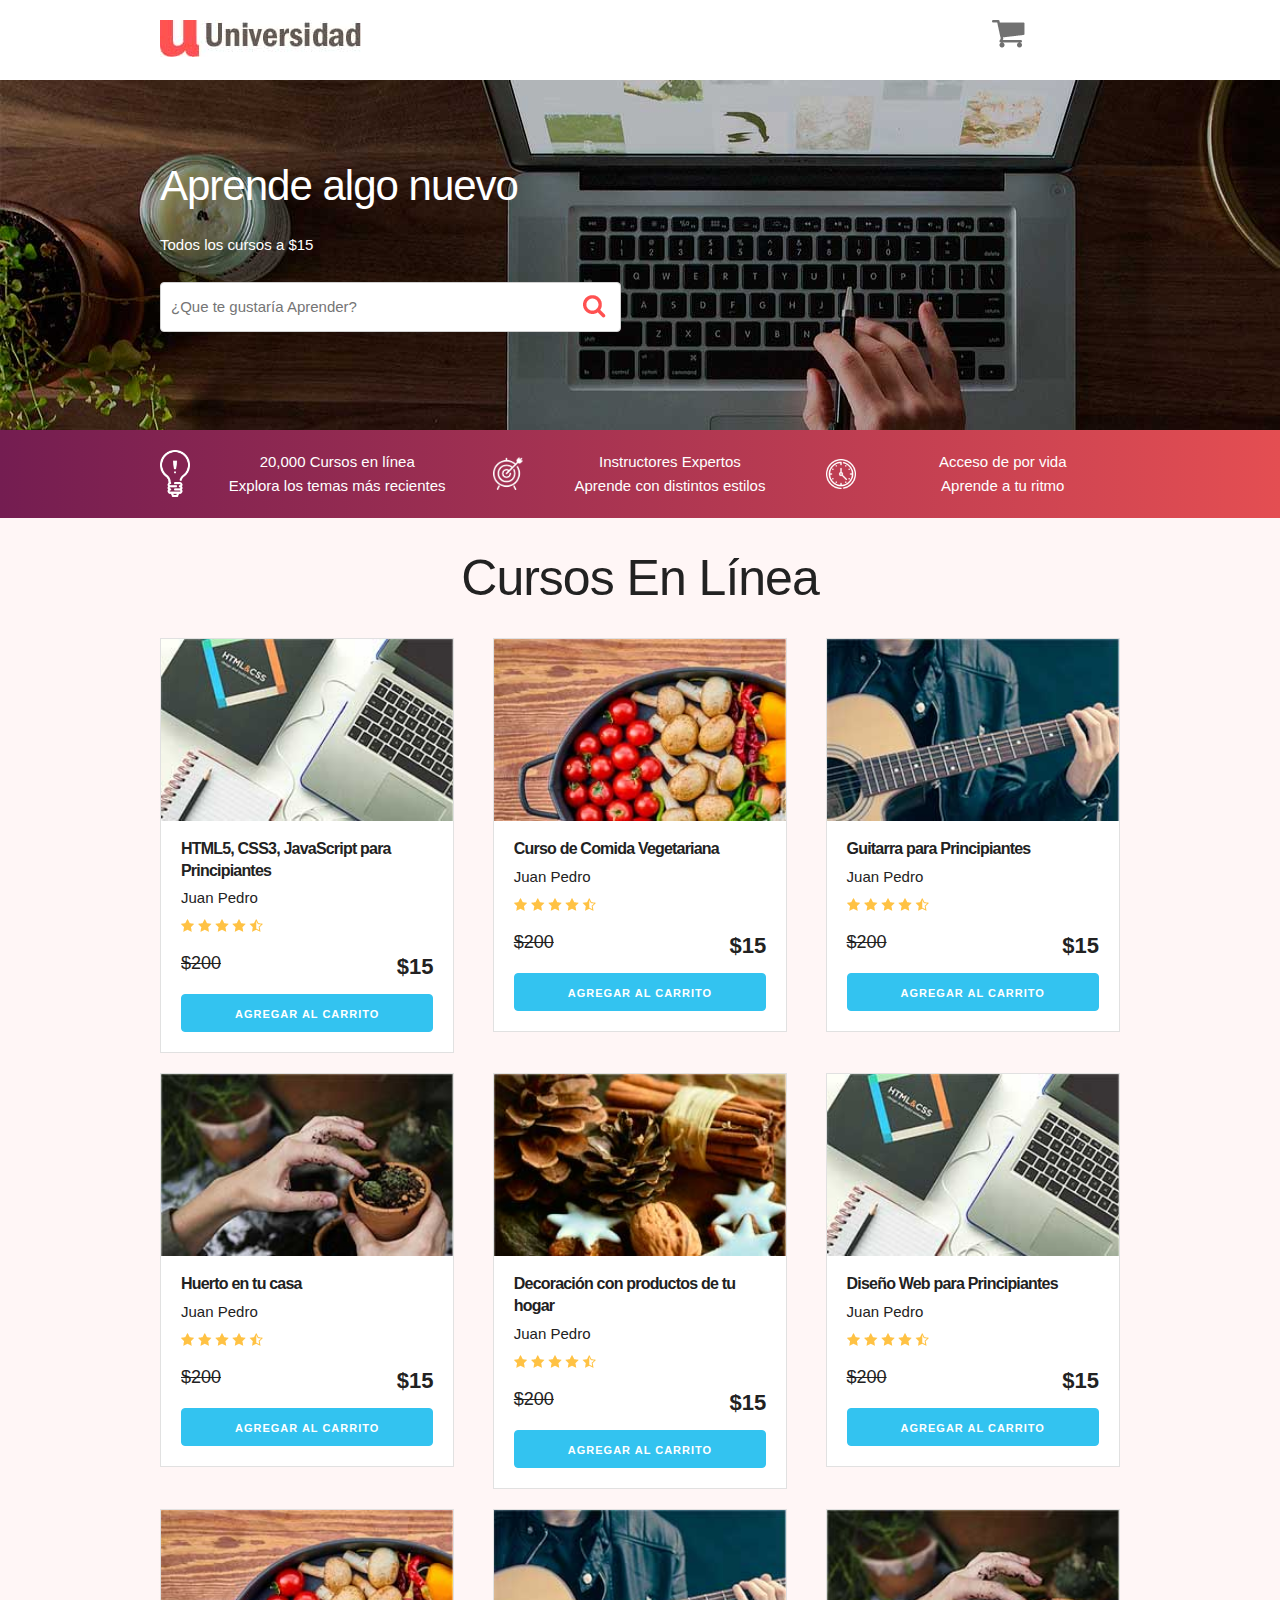
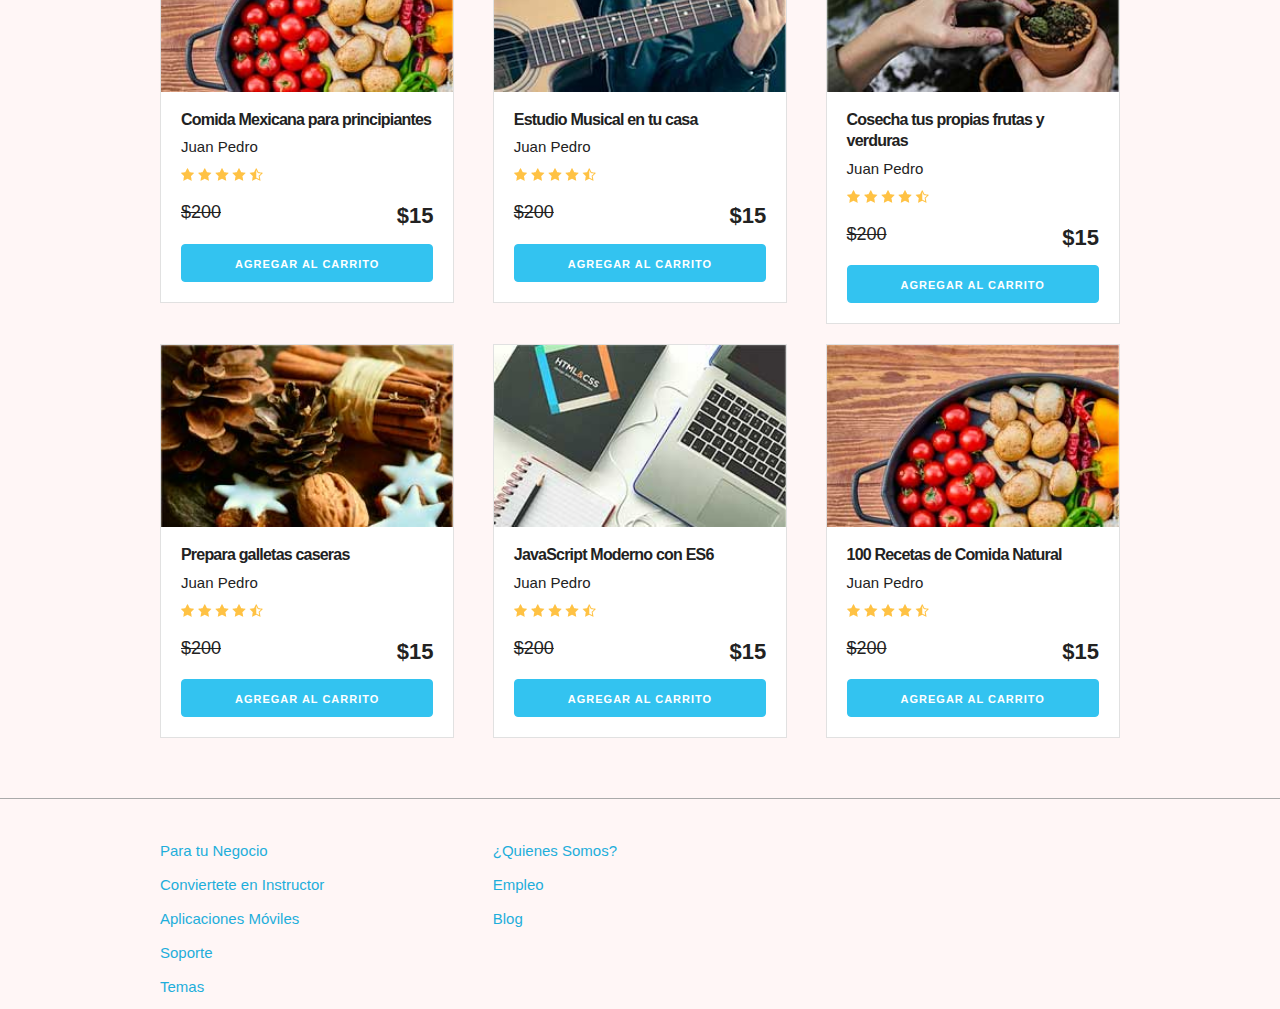
<file: carrito-FINALIZADO/index.html>
<!DOCTYPE html>
<html lang="en">
<head>
    <meta charset="UTF-8">
    <meta name="viewport" content="width=device-width, initial-scale=1.0">
    <meta http-equiv="X-UA-Compatible" content="ie=edge">
    <title>Carrito</title>
    <link rel="stylesheet" href="css/normalize.css">
    <link rel="stylesheet" href="css/skeleton.css">
    <link rel="stylesheet" href="css/custom.css">
</head>
<body>
<header id="header" class="header">
    <div class="container">
        <div class="row">
            <div class="four columns">
                <img src="img/logo.jpg" id="logo">
            </div>
            <div class="two columns u-pull-right">
                <ul>
                    <li class="submenu">
                            <img src="img/cart.png" id="img-carrito">
                            <div id="carrito">
                                    
                                    <table id="lista-carrito" class="u-full-width">
                                        <thead>
                                            <tr>
                                                <th>Imagen</th>
                                                <th>Nombre</th>
                                                <th>Precio</th>
                                                <th></th>
                                            </tr>
                                        </thead>
                                        <tbody></tbody>
                                    </table>

                                    <a href="#" id="vaciar-carrito" class="button u-full-width">Vaciar Carrito</a>
                            </div>
                    </li>
                </ul>
            </div>
        </div> 
    </div>
    </header>


    <div id="hero">
        <div class="container">
            <div class="row">
                    <div class="six columns">
                        <div class="contenido-hero">
                                <h2>Aprende algo nuevo</h2>
                                <p>Todos los cursos a $15</p>
                                <form action="#" id="busqueda" method="post" class="formulario">
                                    <input class="u-full-width" type="text" placeholder="¿Que te gustaría Aprender?" id="buscador">
                                    <input type="submit" id="submit-buscador" class="submit-buscador">
                                </form>
                        </div>
                    </div>
            </div> 
        </div>
    </div>

    <div class="barra">
        <div class="container">
            <div class="row">
                    <div class="four columns icono icono1">
                        <p>20,000 Cursos en línea <br>
                        Explora  los temas más recientes</p>
                    </div>
                    <div class="four columns icono icono2">
                        <p>Instructores Expertos <br>
                        Aprende con distintos estilos</p>
                    </div>
                    <div class="four columns icono icono3">
                        <p>Acceso de por vida <br>
                        Aprende a tu ritmo</p>
                    </div>
            </div>
        </div>

    </div>

    <div id="lista-cursos" class="container">
        <h1 id="encabezado" class="encabezado">Cursos En Línea</h1>
        <div class="row">
            <div class="four columns">
                <div class="card">
                    <img src="img/curso1.jpg" class="imagen-curso u-full-width">
                    <div class="info-card">
                        <h4>HTML5, CSS3, JavaScript para Principiantes</h4>
                        <p>Juan Pedro</p>
                        <img src="img/estrellas.png">
                        <p class="precio">$200  <span class="u-pull-right ">$15</span></p>
                        <a href="#" class="u-full-width button-primary button input agregar-carrito" data-id="1">Agregar Al Carrito</a>
                    </div>
                </div> <!--.card-->
            </div>
            <div class="four columns">
                    <div class="card">
                        <img src="img/curso2.jpg" class="imagen-curso u-full-width">
                        <div class="info-card">
                            <h4>Curso de Comida Vegetariana</h4>
                            <p>Juan Pedro</p>
                            <img src="img/estrellas.png">
                            <p class="precio">$200  <span class="u-pull-right ">$15</span></p>
                            <a href="#" class="u-full-width button-primary button input agregar-carrito" data-id="2">Agregar Al Carrito</a>
                        </div>
                    </div>
            </div>
            <div class="four columns">
                    <div class="card">
                        <img src="img/curso3.jpg" class="imagen-curso u-full-width">
                        <div class="info-card">
                            <h4>Guitarra para Principiantes</h4>
                            <p>Juan Pedro</p>
                            <img src="img/estrellas.png">
                            <p class="precio">$200  <span class="u-pull-right ">$15</span></p>
                            <a href="#" class="u-full-width button-primary button input agregar-carrito" data-id="3">Agregar Al Carrito</a>
                        </div>
                    </div> <!--.card-->
            </div>

        </div> <!--.row-->
        <div class="row">
            <div class="four columns">
                <div class="card">
                    <img src="img/curso4.jpg" class="imagen-curso u-full-width">
                    <div class="info-card">
                        <h4>Huerto en tu casa</h4>
                        <p>Juan Pedro</p>
                        <img src="img/estrellas.png">
                        <p class="precio">$200  <span class="u-pull-right ">$15</span></p>
                        <a href="#" class="u-full-width button-primary button input agregar-carrito" data-id="4">Agregar Al Carrito</a>
                    </div>
                </div> <!--.card-->
            </div>
            <div class="four columns">
                    <div class="card">
                        <img src="img/curso5.jpg" class="imagen-curso u-full-width">
                        <div class="info-card">
                            <h4>Decoración con productos de tu hogar</h4>
                            <p>Juan Pedro</p>
                            <img src="img/estrellas.png">
                            <p class="precio">$200  <span class="u-pull-right ">$15</span></p>
                            <a href="#" class="u-full-width button-primary button input agregar-carrito" data-id="5">Agregar Al Carrito</a>
                        </div>
                    </div> <!--.card-->
            </div>
            <div class="four columns">
                    <div class="card">
                        <img src="img/curso1.jpg" class="imagen-curso u-full-width">
                        <div class="info-card">
                            <h4>Diseño Web para Principiantes</h4>
                            <p>Juan Pedro</p>
                            <img src="img/estrellas.png">
                            <p class="precio">$200  <span class="u-pull-right ">$15</span></p>
                            <a href="#" class="u-full-width button-primary button input agregar-carrito" data-id="6">Agregar Al Carrito</a>
                        </div>
                    </div> <!--.card-->
            </div>
        </div> <!--.row-->
        <div class="row">
            <div class="four columns">
                <div class="card">
                    <img src="img/curso2.jpg" class="imagen-curso u-full-width">
                    <div class="info-card">
                        <h4>Comida Mexicana para principiantes</h4>
                        <p>Juan Pedro</p>
                        <img src="img/estrellas.png">
                        <p class="precio">$200  <span class="u-pull-right ">$15</span></p>
                        <a href="#" class="u-full-width button-primary button input agregar-carrito" data-id="7">Agregar Al Carrito</a>
                    </div>
                </div> <!--.card-->
            </div>
            <div class="four columns">
                    <div class="card">
                        <img src="img/curso3.jpg" class="imagen-curso u-full-width">
                        <div class="info-card">
                            <h4>Estudio Musical en tu casa</h4>
                            <p>Juan Pedro</p>
                            <img src="img/estrellas.png">
                            <p class="precio">$200  <span class="u-pull-right ">$15</span></p>
                            <a href="#" class="u-full-width button-primary button input agregar-carrito" data-id="8">Agregar Al Carrito</a>
                        </div>
                    </div> <!--.card-->
            </div>
            <div class="four columns">
                    <div class="card">
                        <img src="img/curso4.jpg" class="imagen-curso u-full-width">
                        <div class="info-card">
                            <h4>Cosecha tus propias frutas y verduras</h4>
                            <p>Juan Pedro</p>
                            <img src="img/estrellas.png">
                            <p class="precio">$200  <span class="u-pull-right ">$15</span></p>
                            <a href="#" class="u-full-width button-primary button input agregar-carrito" data-id="9">Agregar Al Carrito</a>
                        </div>
                    </div> <!--.card-->
            </div>
        </div> <!--.row-->
        <div class="row">
                <div class="four columns">
                    <div class="card">
                        <img src="img/curso5.jpg" class="imagen-curso u-full-width">
                        <div class="info-card">
                            <h4>Prepara galletas caseras</h4>
                            <p>Juan Pedro</p>
                            <img src="img/estrellas.png">
                            <p class="precio">$200  <span class="u-pull-right ">$15</span></p>
                            <a href="#" class="u-full-width button-primary button input agregar-carrito" data-id="10">Agregar Al Carrito</a>
                        </div>
                    </div> <!--.card-->
                </div>
                <div class="four columns">
                        <div class="card">
                            <img src="img/curso1.jpg" class="imagen-curso u-full-width">
                            <div class="info-card">
                                <h4>JavaScript Moderno con ES6</h4>
                                <p>Juan Pedro</p>
                                <img src="img/estrellas.png">
                                <p class="precio">$200  <span class="u-pull-right ">$15</span></p>
                                <a href="#" class="u-full-width button-primary button input agregar-carrito" data-id="11">Agregar Al Carrito</a>
                            </div>
                        </div> <!--.card-->
                </div>
                <div class="four columns">
                        <div class="card">
                            <img src="img/curso2.jpg" class="imagen-curso u-full-width">
                            <div class="info-card">
                                <h4>100 Recetas de Comida Natural</h4>
                                <p>Juan Pedro</p>
                                <img src="img/estrellas.png">
                                <p class="precio">$200  <span class="u-pull-right ">$15</span></p>
                                <a href="#" class="u-full-width button-primary button input agregar-carrito" data-id="12">Agregar Al Carrito</a>
                            </div>
                        </div> <!--.card-->
                </div>
            </div> <!--.row-->
    </div>  

    <footer id="footer" class="footer">
        <div class="container">
            <div class="row">
                    <div class="four columns">
                            <nav id="principal" class="menu">
                                <a class="enlace" href="#">Para tu Negocio</a>
                                <a class="enlace" href="#">Conviertete en Instructor</a>
                                <a class="enlace" href="#">Aplicaciones Móviles</a>
                                <a class="enlace" href="#">Soporte</a>
                                <a class="enlace" href="#">Temas</a>
                            </nav>
                    </div>
                    <div class="four columns">
                            <nav id="secundaria" class="menu">
                                <a class="enlace" href="#">¿Quienes Somos?</a>
                                <a class="enlace" href="#">Empleo</a>
                                <a class="enlace" href="#">Blog</a>
                            </nav>
                    </div>
            </div>
        </div>
    </footer>

    <script src="js/app.js"></script>

</body>
</html>
</file>
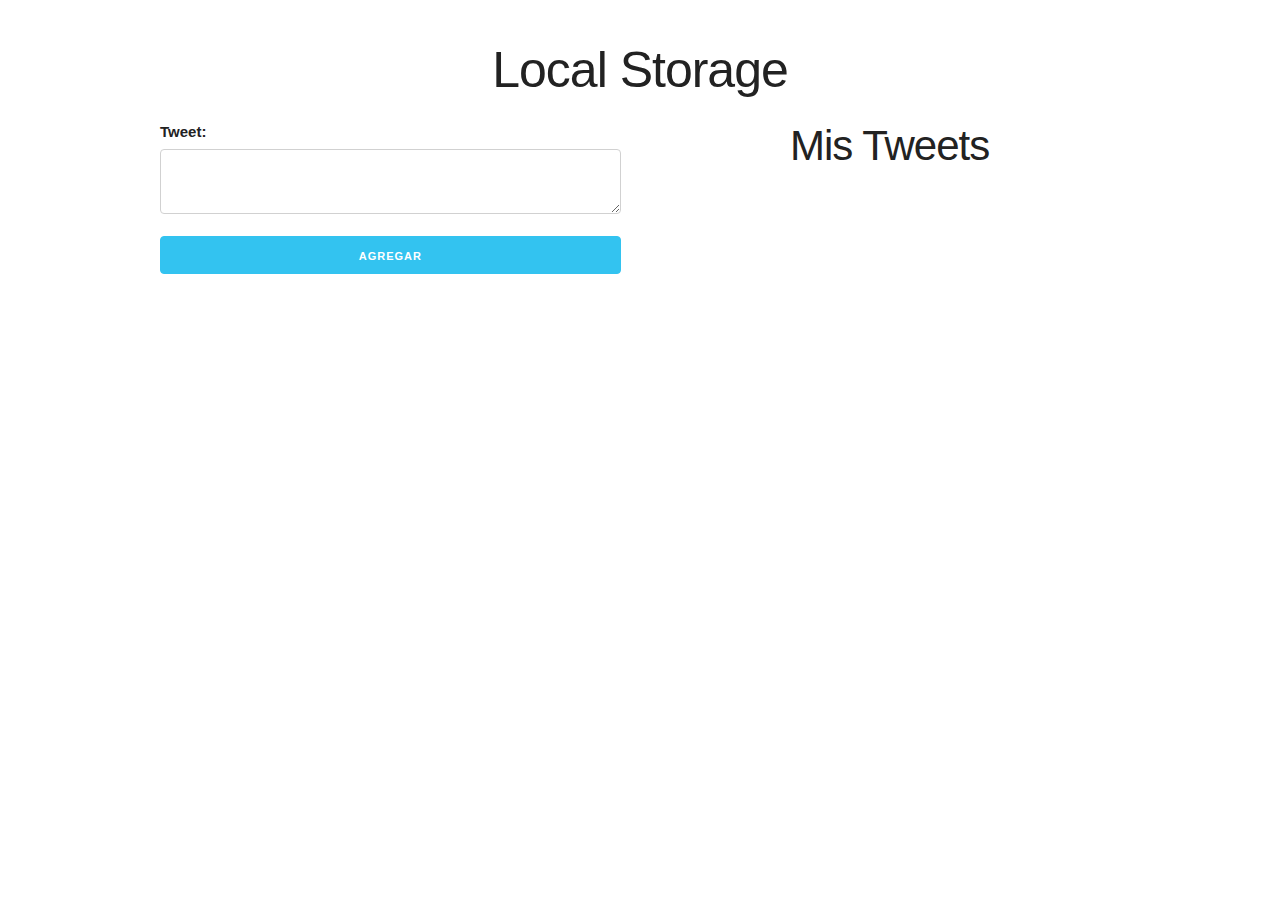
<file: formularioLS-FINALIZADO/index.html>
<!DOCTYPE html>
<html lang="en">
<head>
    <meta charset="UTF-8">
    <meta name="viewport" content="width=device-width, initial-scale=1.0">
    <meta http-equiv="X-UA-Compatible" content="ie=edge">
    <title>Document</title>
    <link rel="stylesheet" href="assets/css/normalize.css">
    <link rel="stylesheet" href="assets/css/skeleton.css">
    <link rel="stylesheet" href="assets/css/custom.css">
</head>
<body>

    <div id="contenido">
        <div class="container">

            <h1>Local Storage</h1>
            <div class="row">
                <div class="six columns">
                    <label for="tweet">Tweet:</label>
                    <form action="#" id="formulario">
                            <label for="tweet"></label>
                            <textarea id="tweet" class="u-full-width"></textarea>
                            <input type="submit" class="button u-full-width button-primary" value="Agregar">
                    </form>
                </div>
                <div class="six columns">
                    <h2>Mis Tweets</h2>
                    <div id="lista-tweets"></div>
                </div>
            </div>

        </div>
    </div> <!--#contenido-->

    <script src="assets/js/app.js"></script>
</body>
</html>
</file>
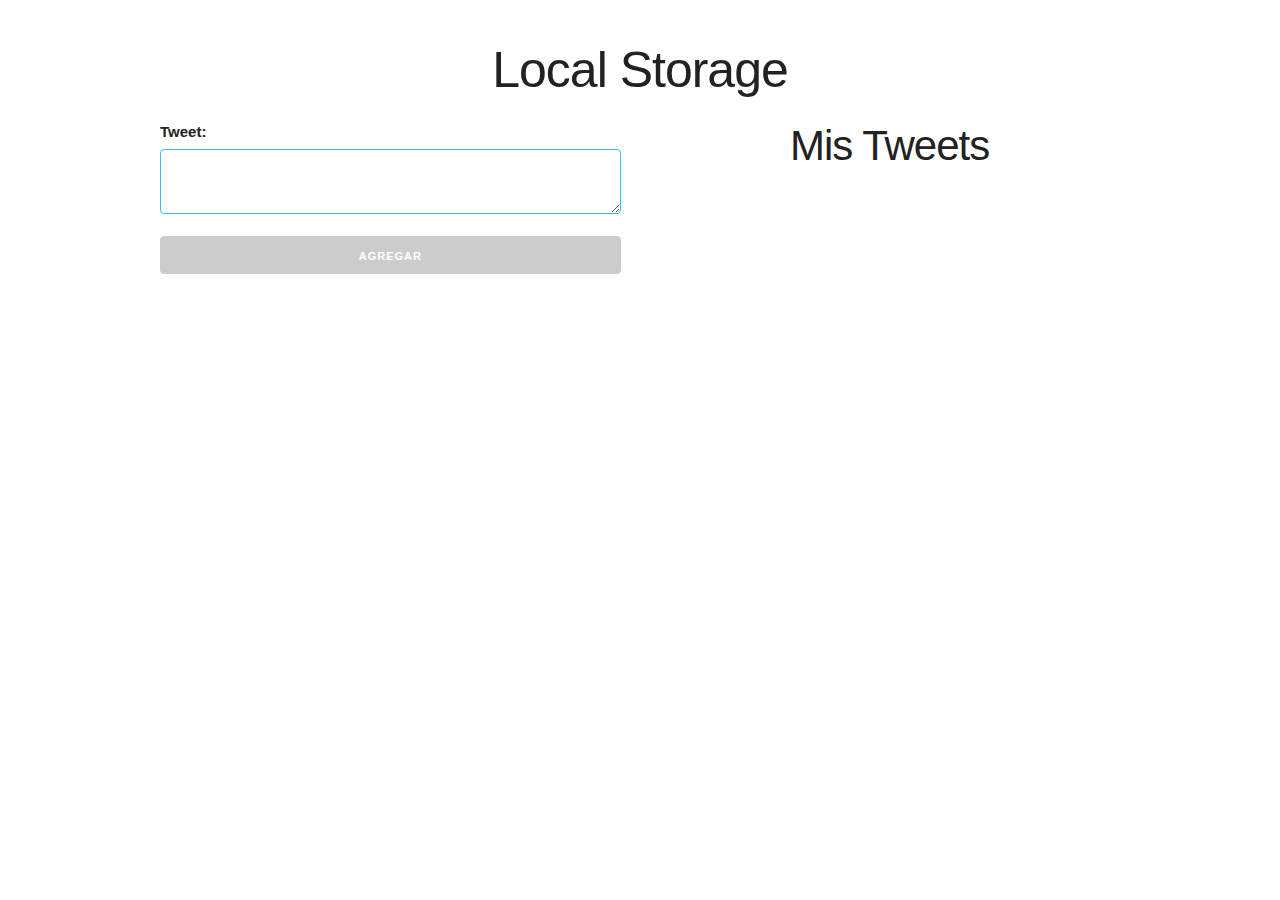
<file: formularioLS/index.html>
<!DOCTYPE html>
<html lang="en">
<head>
    <meta charset="UTF-8">
    <meta name="viewport" content="width=device-width, initial-scale=1.0">
    <meta http-equiv="X-UA-Compatible" content="ie=edge">
    <title>Document</title>
    <link rel="stylesheet" href="assets/css/normalize.css">
    <link rel="stylesheet" href="assets/css/skeleton.css">
    <link rel="stylesheet" href="assets/css/custom.css">
</head>
<body>

    <div id="contenido">
        <div class="container">

            <h1>Local Storage</h1>
            <div class="row">
                <div class="six columns">
                    <label for="tweet">Tweet:</label>
                    <form action="#" id="formulario">
                            <label for="tweet"></label>
                            <textarea id="tweet" class="u-full-width" autofocus></textarea>
                            <input type="submit" class="button u-full-width button-primary input-disabled" value="Agregar" disabled>
                    </form>
                </div>
                <div class="six columns">
                    <h2>Mis Tweets</h2>
                    <div id="lista-tweets"></div>
                </div>
            </div>

        </div>
    </div> <!--#contenido-->

    <script src="assets/js/app.js"></script>
</body>
</html>
</file>
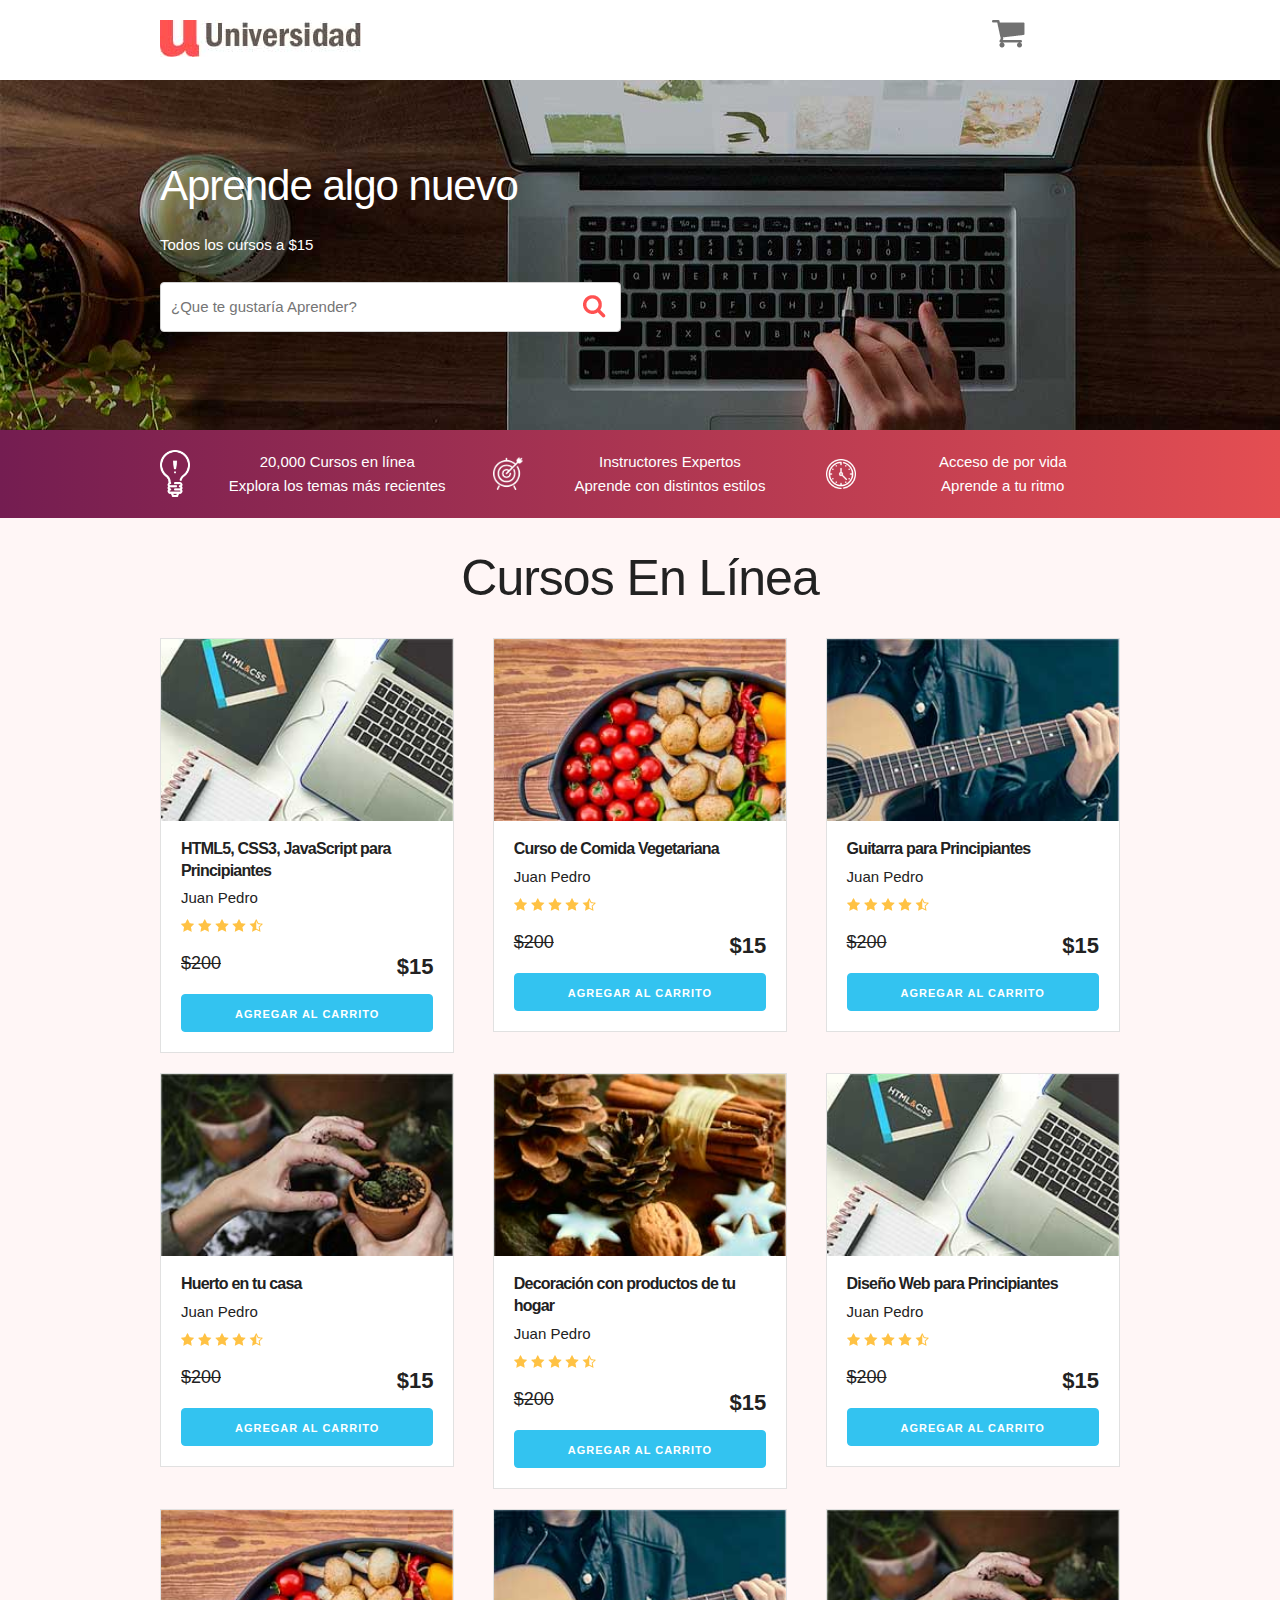
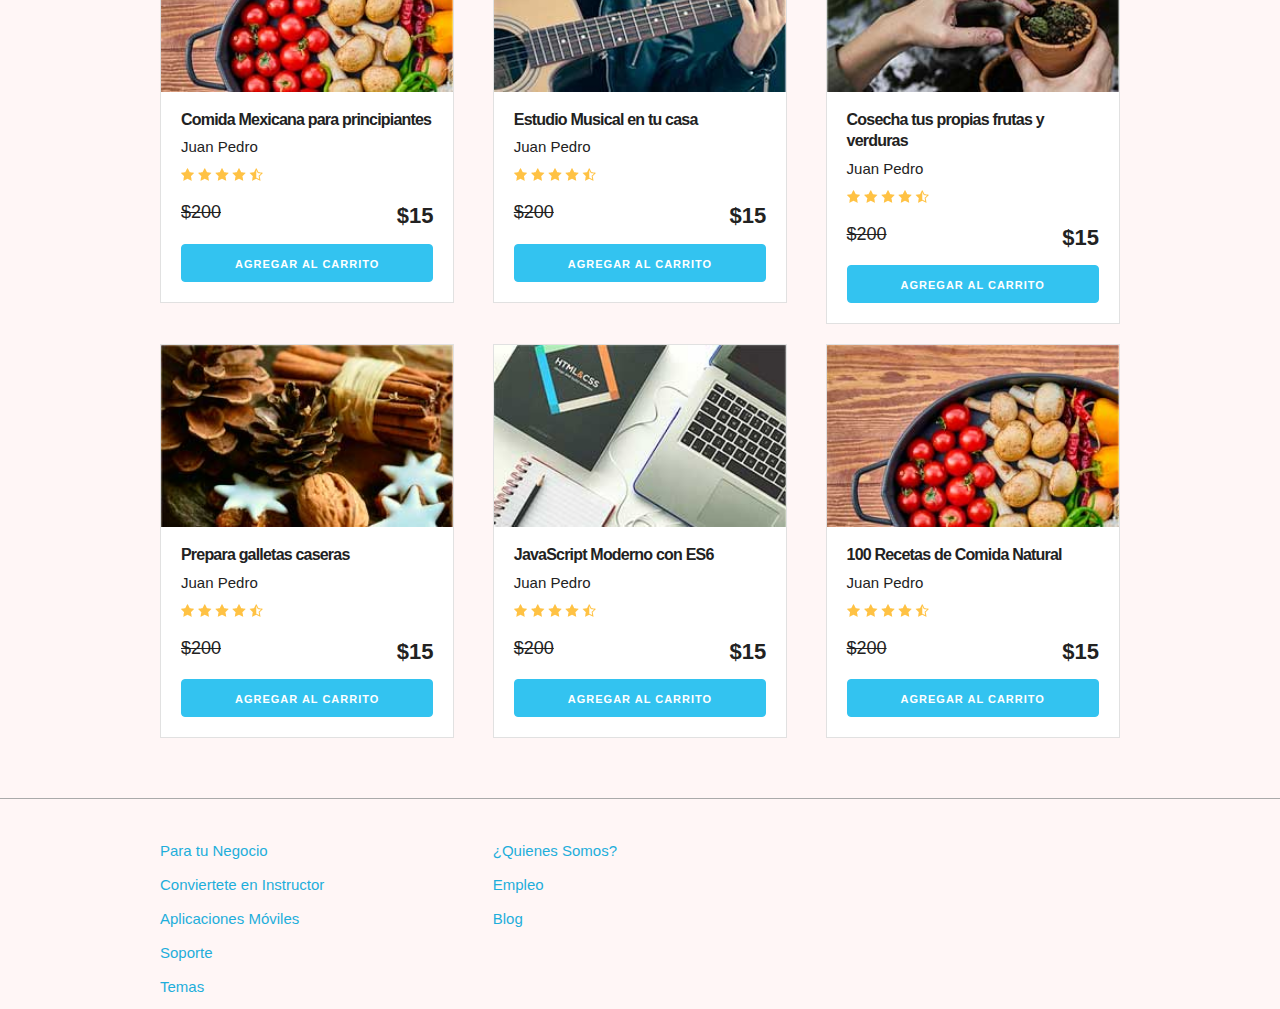
<file: universidad/index.html>
<!DOCTYPE html>
<html lang="en">
<head>
    <meta charset="UTF-8">
    <meta name="viewport" content="width=device-width, initial-scale=1.0">
    <meta http-equiv="X-UA-Compatible" content="ie=edge">
    <title>Carrito</title>
    <link rel="stylesheet" href="css/normalize.css">
    <link rel="stylesheet" href="css/skeleton.css">
    <link rel="stylesheet" href="css/custom.css">
</head>
<body>
<header id="header" class="header">
    <div class="container">
        <div class="row">
            <div class="four columns">
                <img src="img/logo.jpg" id="logo">
            </div>
            <div class="two columns u-pull-right">
                <ul>
                    <li class="submenu">
                            <img src="img/cart.png" id="img-carrito">
                            <div id="carrito">
                                    <p class="vacio">Carrito Vacio</p>
                                    <table id="lista-carrito" class="u-full-width">
                                        <thead>
                                            <tr>
                                                <th>Imagen</th>
                                                <th>Nombre</th>
                                                <th>Precio</th>
                                                <th></th>
                                            </tr>
                                        </thead>
                                        <tbody>
                                            <tr>
                                                <td>
                                                    <img src="img/curso1.jpg" width=100>
                                                </td>
                                                <td>HTML5 CSS3 JavaScript</td>
                                                <td>$15</td>
                                                <td><a href="#" class="borrar-curso"> X</a></td>
                                            </tr>
                                            <tr>
                                                <td>
                                                    <img src="img/curso3.jpg" width=100>
                                                </td>
                                                <td>Guitarra para Principiantes</td>
                                                <td>$15</td>
                                                <td><a href="#" class="borrar-curso"> X</a></td>
                                            </tr>
                                        </tbody>
                                    </table>

                                    <a href="#" id="vaciar-carrito" class="button u-full-width">Vaciar Carrito</a>
                            </div>
                    </li>
                </ul>
            </div>
        </div> 
    </div>
    </header>


    <div id="hero">
        <div class="container">
            <div class="row">
                    <div class="six columns">
                        <div class="contenido-hero">
                                <h2>Aprende algo nuevo</h2>
                                <p>Todos los cursos a $15</p>
                                <form action="#" id="busqueda" method="post" class="formulario clase2 clase3">
                                    <input class="u-full-width" type="text" placeholder="¿Que te gustaría Aprender?" id="buscador">
                                    <input type="submit" id="submit-buscador" class="submit-buscador">
                                </form>
                        </div>
                    </div>
            </div> 
        </div>
    </div>

    <div class="barra">
        <div class="container">
            <div class="row">
                    <div class="four columns icono icono1">
                        <p>20,000 Cursos en línea <br>
                        Explora  los temas más recientes</p>
                    </div>
                    <div class="four columns icono icono2">
                        <p>Instructores Expertos <br>
                        Aprende con distintos estilos</p>
                    </div>
                    <div class="four columns icono icono3">
                        <p>Acceso de por vida <br>
                        Aprende a tu ritmo</p>
                    </div>
            </div>
        </div>

    </div>

    <div id="lista-cursos" class="container">
        <h1 id="encabezado" class="encabezado">Cursos En Línea</h1>
        <div class="row">
            <div class="four columns">
                <div class="card">
                    <img src="img/curso1.jpg" class="imagen-curso u-full-width">
                    <div class="info-card">
                        <h4>HTML5, CSS3, JavaScript para Principiantes</h4>
                        <p>Juan Pedro</p>
                        <img src="img/estrellas.png">
                        <p class="precio">$200  <span class="u-pull-right ">$15</span></p>
                        <a href="#" class="u-full-width button-primary button input agregar-carrito" data-id="1">Agregar Al Carrito</a>
                    </div>
                </div> <!--.card-->
            </div>
            <div class="four columns">
                    <div class="card">
                        <img src="img/curso2.jpg" class="imagen-curso u-full-width">
                        <div class="info-card">
                            <h4>Curso de Comida Vegetariana</h4>
                            <p>Juan Pedro</p>
                            <img src="img/estrellas.png">
                            <p class="precio">$200  <span class="u-pull-right ">$15</span></p>
                            <a href="#" class="u-full-width button-primary button input agregar-carrito" data-id="2">Agregar Al Carrito</a>
                        </div>
                    </div>
            </div>
            <div class="four columns">
                    <div class="card">
                        <img src="img/curso3.jpg" class="imagen-curso u-full-width">
                        <div class="info-card">
                            <h4>Guitarra para Principiantes</h4>
                            <p>Juan Pedro</p>
                            <img src="img/estrellas.png">
                            <p class="precio">$200  <span class="u-pull-right ">$15</span></p>
                            <a href="#" class="u-full-width button-primary button input agregar-carrito" data-id="3">Agregar Al Carrito</a>
                        </div>
                    </div> <!--.card-->
            </div>

        </div> <!--.row-->
        <div class="row">
            <div class="four columns">
                <div class="card">
                    <img src="img/curso4.jpg" class="imagen-curso u-full-width">
                    <div class="info-card">
                        <h4>Huerto en tu casa</h4>
                        <p>Juan Pedro</p>
                        <img src="img/estrellas.png">
                        <p class="precio">$200  <span class="u-pull-right ">$15</span></p>
                        <a href="#" class="u-full-width button-primary button input agregar-carrito" data-id="4">Agregar Al Carrito</a>
                    </div>
                </div> <!--.card-->
            </div>
            <div class="four columns">
                    <div class="card">
                        <img src="img/curso5.jpg" class="imagen-curso u-full-width">
                        <div class="info-card">
                            <h4>Decoración con productos de tu hogar</h4>
                            <p>Juan Pedro</p>
                            <img src="img/estrellas.png">
                            <p class="precio">$200  <span class="u-pull-right ">$15</span></p>
                            <a href="#" class="u-full-width button-primary button input agregar-carrito" data-id="5">Agregar Al Carrito</a>
                        </div>
                    </div> <!--.card-->
            </div>
            <div class="four columns">
                    <div class="card">
                        <img src="img/curso1.jpg" class="imagen-curso u-full-width">
                        <div class="info-card">
                            <h4>Diseño Web para Principiantes</h4>
                            <p>Juan Pedro</p>
                            <img src="img/estrellas.png">
                            <p class="precio">$200  <span class="u-pull-right ">$15</span></p>
                            <a href="#" class="u-full-width button-primary button input agregar-carrito" data-id="6">Agregar Al Carrito</a>
                        </div>
                    </div> <!--.card-->
            </div>
        </div> <!--.row-->
        <div class="row">
            <div class="four columns">
                <div class="card">
                    <img src="img/curso2.jpg" class="imagen-curso u-full-width">
                    <div class="info-card">
                        <h4>Comida Mexicana para principiantes</h4>
                        <p>Juan Pedro</p>
                        <img src="img/estrellas.png">
                        <p class="precio">$200  <span class="u-pull-right ">$15</span></p>
                        <a href="#" class="u-full-width button-primary button input agregar-carrito" data-id="7">Agregar Al Carrito</a>
                    </div>
                </div> <!--.card-->
            </div>
            <div class="four columns">
                    <div class="card">
                        <img src="img/curso3.jpg" class="imagen-curso u-full-width">
                        <div class="info-card">
                            <h4>Estudio Musical en tu casa</h4>
                            <p>Juan Pedro</p>
                            <img src="img/estrellas.png">
                            <p class="precio">$200  <span class="u-pull-right ">$15</span></p>
                            <a href="#" class="u-full-width button-primary button input agregar-carrito" data-id="8">Agregar Al Carrito</a>
                        </div>
                    </div> <!--.card-->
            </div>
            <div class="four columns">
                    <div class="card">
                        <img src="img/curso4.jpg" class="imagen-curso u-full-width">
                        <div class="info-card">
                            <h4>Cosecha tus propias frutas y verduras</h4>
                            <p>Juan Pedro</p>
                            <img src="img/estrellas.png">
                            <p class="precio">$200  <span class="u-pull-right ">$15</span></p>
                            <a href="#" class="u-full-width button-primary button input agregar-carrito" data-id="9">Agregar Al Carrito</a>
                        </div>
                    </div> <!--.card-->
            </div>
        </div> <!--.row-->
        <div class="row">
                <div class="four columns">
                    <div class="card">
                        <img src="img/curso5.jpg" class="imagen-curso u-full-width">
                        <div class="info-card">
                            <h4>Prepara galletas caseras</h4>
                            <p>Juan Pedro</p>
                            <img src="img/estrellas.png">
                            <p class="precio">$200  <span class="u-pull-right ">$15</span></p>
                            <a href="#" class="u-full-width button-primary button input agregar-carrito" data-id="10">Agregar Al Carrito</a>
                        </div>
                    </div> <!--.card-->
                </div>
                <div class="four columns">
                        <div class="card">
                            <img src="img/curso1.jpg" class="imagen-curso u-full-width">
                            <div class="info-card">
                                <h4>JavaScript Moderno con ES6</h4>
                                <p>Juan Pedro</p>
                                <img src="img/estrellas.png">
                                <p class="precio">$200  <span class="u-pull-right ">$15</span></p>
                                <a href="#" class="u-full-width button-primary button input agregar-carrito" data-id="11">Agregar Al Carrito</a>
                            </div>
                        </div> <!--.card-->
                </div>
                <div class="four columns">
                        <div class="card">
                            <img src="img/curso2.jpg" class="imagen-curso u-full-width">
                            <div class="info-card">
                                <h4>100 Recetas de Comida Natural</h4>
                                <p>Juan Pedro</p>
                                <img src="img/estrellas.png">
                                <p class="precio">$200  <span class="u-pull-right ">$15</span></p>
                                <a href="#" class="u-full-width button-primary button input agregar-carrito" data-id="12">Agregar Al Carrito</a>
                            </div>
                        </div> <!--.card-->
                </div>
            </div> <!--.row-->
    </div>  

    <footer id="footer" class="footer">
        <div class="container">
            <div class="row">
                    <div class="four columns">
                            <nav id="principal" class="menu">
                                <a class="enlace" href="#">Para tu Negocio</a>
                                <a class="enlace" href="#">Conviertete en Instructor</a>
                                <a class="enlace" href="#">Aplicaciones Móviles</a>
                                <a class="enlace" href="#">Soporte</a>
                                <a class="enlace" href="#">Temas</a>
                            </nav>
                    </div>
                    <div class="four columns">
                            <nav id="secundaria" class="menu">
                                <a class="enlace" href="#">¿Quienes Somos?</a>
                                <a class="enlace" href="#">Empleo</a>
                                <a class="enlace" href="#">Blog</a>
                            </nav>
                    </div>
            </div>
        </div>
    </footer>

    <script src="js/app.js"></script>

</body>
</html>
</file>
<file: carrito-FINALIZADO/css/skeleton.css>
/*
* Skeleton V2.0.4
* Copyright 2014, Dave Gamache
* www.getskeleton.com
* Free to use under the MIT license.
* http://www.opensource.org/licenses/mit-license.php
* 12/29/2014
*/


/* Table of contents
––––––––––––––––––––––––––––––––––––––––––––––––––
- Grid
- Base Styles
- Typography
- Links
- Buttons
- Forms
- Lists
- Code
- Tables
- Spacing
- Utilities
- Clearing
- Media Queries
*/


/* Grid
–––––––––––––––––––––––––––––––––––––––––––––––––– */
.container {
  position: relative;
  width: 100%;
  max-width: 960px;
  margin: 0 auto;
  padding: 0 20px;
  box-sizing: border-box; }
.column,
.columns {
  width: 100%;
  float: left;
  box-sizing: border-box; }

/* For devices larger than 400px */
@media (min-width: 400px) {
  .container {
    width: 85%;
    padding: 0; }
}

/* For devices larger than 550px */
@media (min-width: 550px) {
  .container {
    width: 80%; }
  .column,
  .columns {
    margin-left: 4%; }
  .column:first-child,
  .columns:first-child {
    margin-left: 0; }

  .one.column,
  .one.columns                    { width: 4.66666666667%; }
  .two.columns                    { width: 13.3333333333%; }
  .three.columns                  { width: 22%;            }
  .four.columns                   { width: 30.6666666667%; }
  .five.columns                   { width: 39.3333333333%; }
  .six.columns                    { width: 48%;            }
  .seven.columns                  { width: 56.6666666667%; }
  .eight.columns                  { width: 65.3333333333%; }
  .nine.columns                   { width: 74.0%;          }
  .ten.columns                    { width: 82.6666666667%; }
  .eleven.columns                 { width: 91.3333333333%; }
  .twelve.columns                 { width: 100%; margin-left: 0; }

  .one-third.column               { width: 30.6666666667%; }
  .two-thirds.column              { width: 65.3333333333%; }

  .one-half.column                { width: 48%; }

  /* Offsets */
  .offset-by-one.column,
  .offset-by-one.columns          { margin-left: 8.66666666667%; }
  .offset-by-two.column,
  .offset-by-two.columns          { margin-left: 17.3333333333%; }
  .offset-by-three.column,
  .offset-by-three.columns        { margin-left: 26%;            }
  .offset-by-four.column,
  .offset-by-four.columns         { margin-left: 34.6666666667%; }
  .offset-by-five.column,
  .offset-by-five.columns         { margin-left: 43.3333333333%; }
  .offset-by-six.column,
  .offset-by-six.columns          { margin-left: 52%;            }
  .offset-by-seven.column,
  .offset-by-seven.columns        { margin-left: 60.6666666667%; }
  .offset-by-eight.column,
  .offset-by-eight.columns        { margin-left: 69.3333333333%; }
  .offset-by-nine.column,
  .offset-by-nine.columns         { margin-left: 78.0%;          }
  .offset-by-ten.column,
  .offset-by-ten.columns          { margin-left: 86.6666666667%; }
  .offset-by-eleven.column,
  .offset-by-eleven.columns       { margin-left: 95.3333333333%; }

  .offset-by-one-third.column,
  .offset-by-one-third.columns    { margin-left: 34.6666666667%; }
  .offset-by-two-thirds.column,
  .offset-by-two-thirds.columns   { margin-left: 69.3333333333%; }

  .offset-by-one-half.column,
  .offset-by-one-half.columns     { margin-left: 52%; }

}


/* Base Styles
–––––––––––––––––––––––––––––––––––––––––––––––––– */
/* NOTE
html is set to 62.5% so that all the REM measurements throughout Skeleton
are based on 10px sizing. So basically 1.5rem = 15px :) */
html {
  font-size: 62.5%; }
body {
  font-size: 1.5em; /* currently ems cause chrome bug misinterpreting rems on body element */
  line-height: 1.6;
  font-weight: 400;
  font-family: "Raleway", "HelveticaNeue", "Helvetica Neue", Helvetica, Arial, sans-serif;
  color: #222; }


/* Typography
–––––––––––––––––––––––––––––––––––––––––––––––––– */
h1, h2, h3, h4, h5, h6 {
  margin-top: 0;
  margin-bottom: 2rem;
  font-weight: 300; }
h1 { font-size: 4.0rem; line-height: 1.2;  letter-spacing: -.1rem;}
h2 { font-size: 3.6rem; line-height: 1.25; letter-spacing: -.1rem; }
h3 { font-size: 3.0rem; line-height: 1.3;  letter-spacing: -.1rem; }
h4 { font-size: 2.4rem; line-height: 1.35; letter-spacing: -.08rem; }
h5 { font-size: 1.8rem; line-height: 1.5;  letter-spacing: -.05rem; }
h6 { font-size: 1.5rem; line-height: 1.6;  letter-spacing: 0; }

/* Larger than phablet */
@media (min-width: 550px) {
  h1 { font-size: 5.0rem; }
  h2 { font-size: 4.2rem; }
  h3 { font-size: 3.6rem; }
  h4 { font-size: 3.0rem; }
  h5 { font-size: 2.4rem; }
  h6 { font-size: 1.5rem; }
}

p {
  margin-top: 0; }


/* Links
–––––––––––––––––––––––––––––––––––––––––––––––––– */
a {
  color: #1EAEDB; }
a:hover {
  color: #0FA0CE; }


/* Buttons
–––––––––––––––––––––––––––––––––––––––––––––––––– */
.button,
button,
input[type="submit"],
input[type="reset"],
input[type="button"] {
  display: inline-block;
  height: 38px;
  padding: 0 30px;
  color: #555;
  text-align: center;
  font-size: 11px;
  font-weight: 600;
  line-height: 38px;
  letter-spacing: .1rem;
  text-transform: uppercase;
  text-decoration: none;
  white-space: nowrap;
  background-color: transparent;
  border-radius: 4px;
  border: 1px solid #bbb;
  cursor: pointer;
  box-sizing: border-box; }
.button:hover,
button:hover,
input[type="submit"]:hover,
input[type="reset"]:hover,
input[type="button"]:hover,
.button:focus,
button:focus,
input[type="submit"]:focus,
input[type="reset"]:focus,
input[type="button"]:focus {
  color: #333;
  border-color: #888;
  outline: 0; }
.button.button-primary,
button.button-primary,
input[type="submit"].button-primary,
input[type="reset"].button-primary,
input[type="button"].button-primary {
  color: #FFF;
  background-color: #33C3F0;
  border-color: #33C3F0; }
.button.button-primary:hover,
button.button-primary:hover,
input[type="submit"].button-primary:hover,
input[type="reset"].button-primary:hover,
input[type="button"].button-primary:hover,
.button.button-primary:focus,
button.button-primary:focus,
input[type="submit"].button-primary:focus,
input[type="reset"].button-primary:focus,
input[type="button"].button-primary:focus {
  color: #FFF;
  background-color: #1EAEDB;
  border-color: #1EAEDB; }


/* Forms
–––––––––––––––––––––––––––––––––––––––––––––––––– */
input[type="email"],
input[type="number"],
input[type="search"],
input[type="text"],
input[type="tel"],
input[type="url"],
input[type="password"],
textarea,
select {
  height: 38px;
  padding: 6px 10px; /* The 6px vertically centers text on FF, ignored by Webkit */
  background-color: #fff;
  border: 1px solid #D1D1D1;
  border-radius: 4px;
  box-shadow: none;
  box-sizing: border-box; }
/* Removes awkward default styles on some inputs for iOS */
input[type="email"],
input[type="number"],
input[type="search"],
input[type="text"],
input[type="tel"],
input[type="url"],
input[type="password"],
textarea {
  -webkit-appearance: none;
     -moz-appearance: none;
          appearance: none; }
textarea {
  min-height: 65px;
  padding-top: 6px;
  padding-bottom: 6px; }
input[type="email"]:focus,
input[type="number"]:focus,
input[type="search"]:focus,
input[type="text"]:focus,
input[type="tel"]:focus,
input[type="url"]:focus,
input[type="password"]:focus,
textarea:focus,
select:focus {
  border: 1px solid #33C3F0;
  outline: 0; }
label,
legend {
  display: block;
  margin-bottom: .5rem;
  font-weight: 600; }
fieldset {
  padding: 0;
  border-width: 0; }
input[type="checkbox"],
input[type="radio"] {
  display: inline; }
label > .label-body {
  display: inline-block;
  margin-left: .5rem;
  font-weight: normal; }


/* Lists
–––––––––––––––––––––––––––––––––––––––––––––––––– */
ul {
  list-style: circle inside; }
ol {
  list-style: decimal inside; }
ol, ul {
  padding-left: 0;
  margin-top: 0; }
ul ul,
ul ol,
ol ol,
ol ul {
  margin: 1.5rem 0 1.5rem 3rem;
  font-size: 90%; }
li {
  margin-bottom: 1rem; }


/* Code
–––––––––––––––––––––––––––––––––––––––––––––––––– */
code {
  padding: .2rem .5rem;
  margin: 0 .2rem;
  font-size: 90%;
  white-space: nowrap;
  background: #F1F1F1;
  border: 1px solid #E1E1E1;
  border-radius: 4px; }
pre > code {
  display: block;
  padding: 1rem 1.5rem;
  white-space: pre; }


/* Tables
–––––––––––––––––––––––––––––––––––––––––––––––––– */
th,
td {
  padding: 12px 15px;
  text-align: left;
  border-bottom: 1px solid #E1E1E1; }
th:first-child,
td:first-child {
  padding-left: 0; }
th:last-child,
td:last-child {
  padding-right: 0; }


/* Spacing
–––––––––––––––––––––––––––––––––––––––––––––––––– */
button,
.button {
  margin-bottom: 1rem; }
input,
textarea,
select,
fieldset {
  margin-bottom: 1.5rem; }
pre,
blockquote,
dl,
figure,
table,
p,
ul,
ol,
form {
  margin-bottom: 2.5rem; }


/* Utilities
–––––––––––––––––––––––––––––––––––––––––––––––––– */
.u-full-width {
  width: 100%;
  box-sizing: border-box; }
.u-max-full-width {
  max-width: 100%;
  box-sizing: border-box; }
.u-pull-right {
  float: right; }
.u-pull-left {
  float: left; }


/* Misc
–––––––––––––––––––––––––––––––––––––––––––––––––– */
hr {
  margin-top: 3rem;
  margin-bottom: 3.5rem;
  border-width: 0;
  border-top: 1px solid #E1E1E1; }


/* Clearing
–––––––––––––––––––––––––––––––––––––––––––––––––– */

/* Self Clearing Goodness */
.container:after,
.row:after,
.u-cf {
  content: "";
  display: table;
  clear: both; }


/* Media Queries
–––––––––––––––––––––––––––––––––––––––––––––––––– */
/*
Note: The best way to structure the use of media queries is to create the queries
near the relevant code. For example, if you wanted to change the styles for buttons
on small devices, paste the mobile query code up in the buttons section and style it
there.
*/


/* Larger than mobile */
@media (min-width: 400px) {}

/* Larger than phablet (also point when grid becomes active) */
@media (min-width: 550px) {}

/* Larger than tablet */
@media (min-width: 750px) {}

/* Larger than desktop */
@media (min-width: 1000px) {}

/* Larger than Desktop HD */
@media (min-width: 1200px) {}
</file>
<file: carrito-FINALIZADO/css/custom.css>
body {
    background-color: #fff6f6
}
h1 {
    text-align: center;
}
h4 {
    font-size: 16px;
    font-weight: 700;
}
header {
    padding: 20px 0 0 0;
    background: white;
    text-align: center;
}
@media (min-width: 750px) {
    header {
        text-align: left;
    }
}
.borrar-curso {
    background-color: red;
    border-radius: 50%;
    padding: 5px 10px;
    text-decoration: none;
    color: white;
    font-weight: bold;
}

ul {
    list-style: none;
}
#hero {
    background-image:url(../img/hero.jpg);
    height: 350px;
}
#encabezado {
    margin: 30px 0;
}
.submenu {
    position: relative;
}

.submenu #carrito{
    display: none;
}
.submenu:hover #carrito{
    display: block;
    position: absolute;
    right:0;

    top:100%;
    z-index: 1;
    background-color: white;
    padding: 20px;
    min-height: 400px;
    min-width: 300px;
}
.vacio {
    padding: 10px;
    background-color: crimson;
    text-align: center;
    border-radius: 10px;
    color: white;
}
.contenido-hero {
    margin-top: 80px;
    color: white;
}
.contenido-hero form {
    position: relative;
    margin-bottom: 0;
}
.contenido-hero form #buscador {
    height: 50px;
    margin-bottom: 0;
}
.contenido-hero form .submit-buscador {
    position: absolute;
    right:0;
    top:0;
    height: 100%;
    padding: 0;
    display: block;
    text-indent: -9999px;
    width: 50px;
    background-image: url(../img/lupa.png);
    background-position: right center;
    background-repeat: no-repeat;
    border:none;
}


.barra {
    padding: 20px 0;
background: #741d51; /* Old browsers */
background: -moz-linear-gradient(left, #741d51 0%, #e44e52 100%); /* FF3.6-15 */
background: -webkit-linear-gradient(left, #741d51 0%,#e44e52 100%); /* Chrome10-25,Safari5.1-6 */
background: linear-gradient(to right, #741d51 0%,#e44e52 100%); /* W3C, IE10+, FF16+, Chrome26+, Opera12+, Safari7+ */
filter: progid:DXImageTransform.Microsoft.gradient( startColorstr='#741d51', endColorstr='#e44e52',GradientType=1 ); /* IE6-9 */
}

.barra p {
    margin:0;
    color: white;
}
.icono {
    background-repeat: no-repeat;
    background-position: left center;
    padding-left: 60px;
    background-size: 30px;
    margin-bottom: 40px;
    text-align: center;
}
@media (min-width: 750px) {
    .icono {
        margin-bottom:0;
    }
}



.icono1 {
    background-image: url(../img/icono1.png);
}
.icono2 {
    background-image: url(../img/icono2.png);
}
.icono3 {
    background-image: url(../img/icono3.png);
}

#lista-cursos .row {
    margin-bottom:20px;
}
.agregar-carrito {
    margin:10px 0;
}

.card {
    text-align: center;
    border: 1px solid #e1e1e1;
    background: white;
}
@media (min-width: 550px) {
    .card {
        text-align: left;
    }
}
.info-card  {
    padding: 10px 20px;
}

.info-card p, 
.card h4 {
    margin-bottom: 5px;
}
.info-card .precio {
    text-decoration: line-through;
    font-size: 18px;
    margin-top: 10px;
}
.info-card .precio span {
    font-weight: 700;
    font-size: 22px;
}


.footer {
    margin-top: 40px;
    border-top:1px solid #aaa;;
    padding-top: 40px;   
}
.footer .menu a{
display: block;
margin-bottom: 10px;
text-decoration: none;
}
</file>
<file: formularioLS-FINALIZADO/assets/css/skeleton.css>
/*
* Skeleton V2.0.4
* Copyright 2014, Dave Gamache
* www.getskeleton.com
* Free to use under the MIT license.
* http://www.opensource.org/licenses/mit-license.php
* 12/29/2014
*/


/* Table of contents
––––––––––––––––––––––––––––––––––––––––––––––––––
- Grid
- Base Styles
- Typography
- Links
- Buttons
- Forms
- Lists
- Code
- Tables
- Spacing
- Utilities
- Clearing
- Media Queries
*/


/* Grid
–––––––––––––––––––––––––––––––––––––––––––––––––– */
.container {
  position: relative;
  width: 100%;
  max-width: 960px;
  margin: 0 auto;
  padding: 0 20px;
  box-sizing: border-box; }
.column,
.columns {
  width: 100%;
  float: left;
  box-sizing: border-box; }

/* For devices larger than 400px */
@media (min-width: 400px) {
  .container {
    width: 85%;
    padding: 0; }
}

/* For devices larger than 550px */
@media (min-width: 550px) {
  .container {
    width: 80%; }
  .column,
  .columns {
    margin-left: 4%; }
  .column:first-child,
  .columns:first-child {
    margin-left: 0; }

  .one.column,
  .one.columns                    { width: 4.66666666667%; }
  .two.columns                    { width: 13.3333333333%; }
  .three.columns                  { width: 22%;            }
  .four.columns                   { width: 30.6666666667%; }
  .five.columns                   { width: 39.3333333333%; }
  .six.columns                    { width: 48%;            }
  .seven.columns                  { width: 56.6666666667%; }
  .eight.columns                  { width: 65.3333333333%; }
  .nine.columns                   { width: 74.0%;          }
  .ten.columns                    { width: 82.6666666667%; }
  .eleven.columns                 { width: 91.3333333333%; }
  .twelve.columns                 { width: 100%; margin-left: 0; }

  .one-third.column               { width: 30.6666666667%; }
  .two-thirds.column              { width: 65.3333333333%; }

  .one-half.column                { width: 48%; }

  /* Offsets */
  .offset-by-one.column,
  .offset-by-one.columns          { margin-left: 8.66666666667%; }
  .offset-by-two.column,
  .offset-by-two.columns          { margin-left: 17.3333333333%; }
  .offset-by-three.column,
  .offset-by-three.columns        { margin-left: 26%;            }
  .offset-by-four.column,
  .offset-by-four.columns         { margin-left: 34.6666666667%; }
  .offset-by-five.column,
  .offset-by-five.columns         { margin-left: 43.3333333333%; }
  .offset-by-six.column,
  .offset-by-six.columns          { margin-left: 52%;            }
  .offset-by-seven.column,
  .offset-by-seven.columns        { margin-left: 60.6666666667%; }
  .offset-by-eight.column,
  .offset-by-eight.columns        { margin-left: 69.3333333333%; }
  .offset-by-nine.column,
  .offset-by-nine.columns         { margin-left: 78.0%;          }
  .offset-by-ten.column,
  .offset-by-ten.columns          { margin-left: 86.6666666667%; }
  .offset-by-eleven.column,
  .offset-by-eleven.columns       { margin-left: 95.3333333333%; }

  .offset-by-one-third.column,
  .offset-by-one-third.columns    { margin-left: 34.6666666667%; }
  .offset-by-two-thirds.column,
  .offset-by-two-thirds.columns   { margin-left: 69.3333333333%; }

  .offset-by-one-half.column,
  .offset-by-one-half.columns     { margin-left: 52%; }

}


/* Base Styles
–––––––––––––––––––––––––––––––––––––––––––––––––– */
/* NOTE
html is set to 62.5% so that all the REM measurements throughout Skeleton
are based on 10px sizing. So basically 1.5rem = 15px :) */
html {
  font-size: 62.5%; }
body {
  font-size: 1.5em; /* currently ems cause chrome bug misinterpreting rems on body element */
  line-height: 1.6;
  font-weight: 400;
  font-family: "Raleway", "HelveticaNeue", "Helvetica Neue", Helvetica, Arial, sans-serif;
  color: #222; }


/* Typography
–––––––––––––––––––––––––––––––––––––––––––––––––– */
h1, h2, h3, h4, h5, h6 {
  margin-top: 0;
  margin-bottom: 2rem;
  font-weight: 300; }
h1 { font-size: 4.0rem; line-height: 1.2;  letter-spacing: -.1rem;}
h2 { font-size: 3.6rem; line-height: 1.25; letter-spacing: -.1rem; }
h3 { font-size: 3.0rem; line-height: 1.3;  letter-spacing: -.1rem; }
h4 { font-size: 2.4rem; line-height: 1.35; letter-spacing: -.08rem; }
h5 { font-size: 1.8rem; line-height: 1.5;  letter-spacing: -.05rem; }
h6 { font-size: 1.5rem; line-height: 1.6;  letter-spacing: 0; }

/* Larger than phablet */
@media (min-width: 550px) {
  h1 { font-size: 5.0rem; }
  h2 { font-size: 4.2rem; }
  h3 { font-size: 3.6rem; }
  h4 { font-size: 3.0rem; }
  h5 { font-size: 2.4rem; }
  h6 { font-size: 1.5rem; }
}

p {
  margin-top: 0; }


/* Links
–––––––––––––––––––––––––––––––––––––––––––––––––– */
a {
  color: #1EAEDB; }
a:hover {
  color: #0FA0CE; }


/* Buttons
–––––––––––––––––––––––––––––––––––––––––––––––––– */
.button,
button,
input[type="submit"],
input[type="reset"],
input[type="button"] {
  display: inline-block;
  height: 38px;
  padding: 0 30px;
  color: #555;
  text-align: center;
  font-size: 11px;
  font-weight: 600;
  line-height: 38px;
  letter-spacing: .1rem;
  text-transform: uppercase;
  text-decoration: none;
  white-space: nowrap;
  background-color: transparent;
  border-radius: 4px;
  border: 1px solid #bbb;
  cursor: pointer;
  box-sizing: border-box; }
.button:hover,
button:hover,
input[type="submit"]:hover,
input[type="reset"]:hover,
input[type="button"]:hover,
.button:focus,
button:focus,
input[type="submit"]:focus,
input[type="reset"]:focus,
input[type="button"]:focus {
  color: #333;
  border-color: #888;
  outline: 0; }
.button.button-primary,
button.button-primary,
input[type="submit"].button-primary,
input[type="reset"].button-primary,
input[type="button"].button-primary {
  color: #FFF;
  background-color: #33C3F0;
  border-color: #33C3F0; }
.button.button-primary:hover,
button.button-primary:hover,
input[type="submit"].button-primary:hover,
input[type="reset"].button-primary:hover,
input[type="button"].button-primary:hover,
.button.button-primary:focus,
button.button-primary:focus,
input[type="submit"].button-primary:focus,
input[type="reset"].button-primary:focus,
input[type="button"].button-primary:focus {
  color: #FFF;
  background-color: #1EAEDB;
  border-color: #1EAEDB; }


/* Forms
–––––––––––––––––––––––––––––––––––––––––––––––––– */
input[type="email"],
input[type="number"],
input[type="search"],
input[type="text"],
input[type="tel"],
input[type="url"],
input[type="password"],
textarea,
select {
  height: 38px;
  padding: 6px 10px; /* The 6px vertically centers text on FF, ignored by Webkit */
  background-color: #fff;
  border: 1px solid #D1D1D1;
  border-radius: 4px;
  box-shadow: none;
  box-sizing: border-box; }
/* Removes awkward default styles on some inputs for iOS */
input[type="email"],
input[type="number"],
input[type="search"],
input[type="text"],
input[type="tel"],
input[type="url"],
input[type="password"],
textarea {
  -webkit-appearance: none;
     -moz-appearance: none;
          appearance: none; }
textarea {
  min-height: 65px;
  padding-top: 6px;
  padding-bottom: 6px; }
input[type="email"]:focus,
input[type="number"]:focus,
input[type="search"]:focus,
input[type="text"]:focus,
input[type="tel"]:focus,
input[type="url"]:focus,
input[type="password"]:focus,
textarea:focus,
select:focus {
  border: 1px solid #33C3F0;
  outline: 0; }
label,
legend {
  display: block;
  margin-bottom: .5rem;
  font-weight: 600; }
fieldset {
  padding: 0;
  border-width: 0; }
input[type="checkbox"],
input[type="radio"] {
  display: inline; }
label > .label-body {
  display: inline-block;
  margin-left: .5rem;
  font-weight: normal; }


/* Lists
–––––––––––––––––––––––––––––––––––––––––––––––––– */
ul {
  list-style: circle inside; }
ol {
  list-style: decimal inside; }
ol, ul {
  padding-left: 0;
  margin-top: 0; }
ul ul,
ul ol,
ol ol,
ol ul {
  margin: 1.5rem 0 1.5rem 3rem;
  font-size: 90%; }
li {
  margin-bottom: 1rem; }


/* Code
–––––––––––––––––––––––––––––––––––––––––––––––––– */
code {
  padding: .2rem .5rem;
  margin: 0 .2rem;
  font-size: 90%;
  white-space: nowrap;
  background: #F1F1F1;
  border: 1px solid #E1E1E1;
  border-radius: 4px; }
pre > code {
  display: block;
  padding: 1rem 1.5rem;
  white-space: pre; }


/* Tables
–––––––––––––––––––––––––––––––––––––––––––––––––– */
th,
td {
  padding: 12px 15px;
  text-align: left;
  border-bottom: 1px solid #E1E1E1; }
th:first-child,
td:first-child {
  padding-left: 0; }
th:last-child,
td:last-child {
  padding-right: 0; }


/* Spacing
–––––––––––––––––––––––––––––––––––––––––––––––––– */
button,
.button {
  margin-bottom: 1rem; }
input,
textarea,
select,
fieldset {
  margin-bottom: 1.5rem; }
pre,
blockquote,
dl,
figure,
table,
p,
ul,
ol,
form {
  margin-bottom: 2.5rem; }


/* Utilities
–––––––––––––––––––––––––––––––––––––––––––––––––– */
.u-full-width {
  width: 100%;
  box-sizing: border-box; }
.u-max-full-width {
  max-width: 100%;
  box-sizing: border-box; }
.u-pull-right {
  float: right; }
.u-pull-left {
  float: left; }


/* Misc
–––––––––––––––––––––––––––––––––––––––––––––––––– */
hr {
  margin-top: 3rem;
  margin-bottom: 3.5rem;
  border-width: 0;
  border-top: 1px solid #E1E1E1; }


/* Clearing
–––––––––––––––––––––––––––––––––––––––––––––––––– */

/* Self Clearing Goodness */
.container:after,
.row:after,
.u-cf {
  content: "";
  display: table;
  clear: both; }


/* Media Queries
–––––––––––––––––––––––––––––––––––––––––––––––––– */
/*
Note: The best way to structure the use of media queries is to create the queries
near the relevant code. For example, if you wanted to change the styles for buttons
on small devices, paste the mobile query code up in the buttons section and style it
there.
*/


/* Larger than mobile */
@media (min-width: 400px) {}

/* Larger than phablet (also point when grid becomes active) */
@media (min-width: 550px) {}

/* Larger than tablet */
@media (min-width: 750px) {}

/* Larger than desktop */
@media (min-width: 1000px) {}

/* Larger than Desktop HD */
@media (min-width: 1200px) {}
</file>
<file: formularioLS-FINALIZADO/assets/css/custom.css>
h1, h2 {
    text-align: center;
}

#contenido {
    margin-top: 40px;
}
.borrar-tweet,
.borrar-tweet:hover {
    float: right;
    cursor: pointer;
    color: red;
    font-weight: bold;
}
</file>
<file: formularioLS/assets/css/skeleton.css>
/*
* Skeleton V2.0.4
* Copyright 2014, Dave Gamache
* www.getskeleton.com
* Free to use under the MIT license.
* http://www.opensource.org/licenses/mit-license.php
* 12/29/2014
*/


/* Table of contents
––––––––––––––––––––––––––––––––––––––––––––––––––
- Grid
- Base Styles
- Typography
- Links
- Buttons
- Forms
- Lists
- Code
- Tables
- Spacing
- Utilities
- Clearing
- Media Queries
*/


/* Grid
–––––––––––––––––––––––––––––––––––––––––––––––––– */
.container {
  position: relative;
  width: 100%;
  max-width: 960px;
  margin: 0 auto;
  padding: 0 20px;
  box-sizing: border-box; }
.column,
.columns {
  width: 100%;
  float: left;
  box-sizing: border-box; }

/* For devices larger than 400px */
@media (min-width: 400px) {
  .container {
    width: 85%;
    padding: 0; }
}

/* For devices larger than 550px */
@media (min-width: 550px) {
  .container {
    width: 80%; }
  .column,
  .columns {
    margin-left: 4%; }
  .column:first-child,
  .columns:first-child {
    margin-left: 0; }

  .one.column,
  .one.columns                    { width: 4.66666666667%; }
  .two.columns                    { width: 13.3333333333%; }
  .three.columns                  { width: 22%;            }
  .four.columns                   { width: 30.6666666667%; }
  .five.columns                   { width: 39.3333333333%; }
  .six.columns                    { width: 48%;            }
  .seven.columns                  { width: 56.6666666667%; }
  .eight.columns                  { width: 65.3333333333%; }
  .nine.columns                   { width: 74.0%;          }
  .ten.columns                    { width: 82.6666666667%; }
  .eleven.columns                 { width: 91.3333333333%; }
  .twelve.columns                 { width: 100%; margin-left: 0; }

  .one-third.column               { width: 30.6666666667%; }
  .two-thirds.column              { width: 65.3333333333%; }

  .one-half.column                { width: 48%; }

  /* Offsets */
  .offset-by-one.column,
  .offset-by-one.columns          { margin-left: 8.66666666667%; }
  .offset-by-two.column,
  .offset-by-two.columns          { margin-left: 17.3333333333%; }
  .offset-by-three.column,
  .offset-by-three.columns        { margin-left: 26%;            }
  .offset-by-four.column,
  .offset-by-four.columns         { margin-left: 34.6666666667%; }
  .offset-by-five.column,
  .offset-by-five.columns         { margin-left: 43.3333333333%; }
  .offset-by-six.column,
  .offset-by-six.columns          { margin-left: 52%;            }
  .offset-by-seven.column,
  .offset-by-seven.columns        { margin-left: 60.6666666667%; }
  .offset-by-eight.column,
  .offset-by-eight.columns        { margin-left: 69.3333333333%; }
  .offset-by-nine.column,
  .offset-by-nine.columns         { margin-left: 78.0%;          }
  .offset-by-ten.column,
  .offset-by-ten.columns          { margin-left: 86.6666666667%; }
  .offset-by-eleven.column,
  .offset-by-eleven.columns       { margin-left: 95.3333333333%; }

  .offset-by-one-third.column,
  .offset-by-one-third.columns    { margin-left: 34.6666666667%; }
  .offset-by-two-thirds.column,
  .offset-by-two-thirds.columns   { margin-left: 69.3333333333%; }

  .offset-by-one-half.column,
  .offset-by-one-half.columns     { margin-left: 52%; }

}


/* Base Styles
–––––––––––––––––––––––––––––––––––––––––––––––––– */
/* NOTE
html is set to 62.5% so that all the REM measurements throughout Skeleton
are based on 10px sizing. So basically 1.5rem = 15px :) */
html {
  font-size: 62.5%; }
body {
  font-size: 1.5em; /* currently ems cause chrome bug misinterpreting rems on body element */
  line-height: 1.6;
  font-weight: 400;
  font-family: "Raleway", "HelveticaNeue", "Helvetica Neue", Helvetica, Arial, sans-serif;
  color: #222; }


/* Typography
–––––––––––––––––––––––––––––––––––––––––––––––––– */
h1, h2, h3, h4, h5, h6 {
  margin-top: 0;
  margin-bottom: 2rem;
  font-weight: 300; }
h1 { font-size: 4.0rem; line-height: 1.2;  letter-spacing: -.1rem;}
h2 { font-size: 3.6rem; line-height: 1.25; letter-spacing: -.1rem; }
h3 { font-size: 3.0rem; line-height: 1.3;  letter-spacing: -.1rem; }
h4 { font-size: 2.4rem; line-height: 1.35; letter-spacing: -.08rem; }
h5 { font-size: 1.8rem; line-height: 1.5;  letter-spacing: -.05rem; }
h6 { font-size: 1.5rem; line-height: 1.6;  letter-spacing: 0; }

/* Larger than phablet */
@media (min-width: 550px) {
  h1 { font-size: 5.0rem; }
  h2 { font-size: 4.2rem; }
  h3 { font-size: 3.6rem; }
  h4 { font-size: 3.0rem; }
  h5 { font-size: 2.4rem; }
  h6 { font-size: 1.5rem; }
}

p {
  margin-top: 0; }


/* Links
–––––––––––––––––––––––––––––––––––––––––––––––––– */
a {
  color: #1EAEDB; }
a:hover {
  color: #0FA0CE; }


/* Buttons
–––––––––––––––––––––––––––––––––––––––––––––––––– */
.button,
button,
input[type="submit"],
input[type="reset"],
input[type="button"] {
  display: inline-block;
  height: 38px;
  padding: 0 30px;
  color: #555;
  text-align: center;
  font-size: 11px;
  font-weight: 600;
  line-height: 38px;
  letter-spacing: .1rem;
  text-transform: uppercase;
  text-decoration: none;
  white-space: nowrap;
  background-color: transparent;
  border-radius: 4px;
  border: 1px solid #bbb;
  cursor: pointer;
  box-sizing: border-box; }
.button:hover,
button:hover,
input[type="submit"]:hover,
input[type="reset"]:hover,
input[type="button"]:hover,
.button:focus,
button:focus,
input[type="submit"]:focus,
input[type="reset"]:focus,
input[type="button"]:focus {
  color: #333;
  border-color: #888;
  outline: 0; }
.button.button-primary,
button.button-primary,
input[type="submit"].button-primary,
input[type="reset"].button-primary,
input[type="button"].button-primary {
  color: #FFF;
  background-color: #33C3F0;
  border-color: #33C3F0; }
.button.button-primary:hover,
button.button-primary:hover,
input[type="submit"].button-primary:hover,
input[type="reset"].button-primary:hover,
input[type="button"].button-primary:hover,
.button.button-primary:focus,
button.button-primary:focus,
input[type="submit"].button-primary:focus,
input[type="reset"].button-primary:focus,
input[type="button"].button-primary:focus {
  color: #FFF;
  background-color: #1EAEDB;
  border-color: #1EAEDB; }


/* Forms
–––––––––––––––––––––––––––––––––––––––––––––––––– */
input[type="email"],
input[type="number"],
input[type="search"],
input[type="text"],
input[type="tel"],
input[type="url"],
input[type="password"],
textarea,
select {
  height: 38px;
  padding: 6px 10px; /* The 6px vertically centers text on FF, ignored by Webkit */
  background-color: #fff;
  border: 1px solid #D1D1D1;
  border-radius: 4px;
  box-shadow: none;
  box-sizing: border-box; }
/* Removes awkward default styles on some inputs for iOS */
input[type="email"],
input[type="number"],
input[type="search"],
input[type="text"],
input[type="tel"],
input[type="url"],
input[type="password"],
textarea {
  -webkit-appearance: none;
     -moz-appearance: none;
          appearance: none; }
textarea {
  min-height: 65px;
  padding-top: 6px;
  padding-bottom: 6px; }
input[type="email"]:focus,
input[type="number"]:focus,
input[type="search"]:focus,
input[type="text"]:focus,
input[type="tel"]:focus,
input[type="url"]:focus,
input[type="password"]:focus,
textarea:focus,
select:focus {
  border: 1px solid #33C3F0;
  outline: 0; }
label,
legend {
  display: block;
  margin-bottom: .5rem;
  font-weight: 600; }
fieldset {
  padding: 0;
  border-width: 0; }
input[type="checkbox"],
input[type="radio"] {
  display: inline; }
label > .label-body {
  display: inline-block;
  margin-left: .5rem;
  font-weight: normal; }


/* Lists
–––––––––––––––––––––––––––––––––––––––––––––––––– */
ul {
  list-style: circle inside; }
ol {
  list-style: decimal inside; }
ol, ul {
  padding-left: 0;
  margin-top: 0; }
ul ul,
ul ol,
ol ol,
ol ul {
  margin: 1.5rem 0 1.5rem 3rem;
  font-size: 90%; }
li {
  margin-bottom: 1rem; }


/* Code
–––––––––––––––––––––––––––––––––––––––––––––––––– */
code {
  padding: .2rem .5rem;
  margin: 0 .2rem;
  font-size: 90%;
  white-space: nowrap;
  background: #F1F1F1;
  border: 1px solid #E1E1E1;
  border-radius: 4px; }
pre > code {
  display: block;
  padding: 1rem 1.5rem;
  white-space: pre; }


/* Tables
–––––––––––––––––––––––––––––––––––––––––––––––––– */
th,
td {
  padding: 12px 15px;
  text-align: left;
  border-bottom: 1px solid #E1E1E1; }
th:first-child,
td:first-child {
  padding-left: 0; }
th:last-child,
td:last-child {
  padding-right: 0; }


/* Spacing
–––––––––––––––––––––––––––––––––––––––––––––––––– */
button,
.button {
  margin-bottom: 1rem; }
input,
textarea,
select,
fieldset {
  margin-bottom: 1.5rem; }
pre,
blockquote,
dl,
figure,
table,
p,
ul,
ol,
form {
  margin-bottom: 2.5rem; }


/* Utilities
–––––––––––––––––––––––––––––––––––––––––––––––––– */
.u-full-width {
  width: 100%;
  box-sizing: border-box; }
.u-max-full-width {
  max-width: 100%;
  box-sizing: border-box; }
.u-pull-right {
  float: right; }
.u-pull-left {
  float: left; }


/* Misc
–––––––––––––––––––––––––––––––––––––––––––––––––– */
hr {
  margin-top: 3rem;
  margin-bottom: 3.5rem;
  border-width: 0;
  border-top: 1px solid #E1E1E1; }


/* Clearing
–––––––––––––––––––––––––––––––––––––––––––––––––– */

/* Self Clearing Goodness */
.container:after,
.row:after,
.u-cf {
  content: "";
  display: table;
  clear: both; }


/* Media Queries
–––––––––––––––––––––––––––––––––––––––––––––––––– */
/*
Note: The best way to structure the use of media queries is to create the queries
near the relevant code. For example, if you wanted to change the styles for buttons
on small devices, paste the mobile query code up in the buttons section and style it
there.
*/


/* Larger than mobile */
@media (min-width: 400px) {}

/* Larger than phablet (also point when grid becomes active) */
@media (min-width: 550px) {}

/* Larger than tablet */
@media (min-width: 750px) {}

/* Larger than desktop */
@media (min-width: 1000px) {}

/* Larger than Desktop HD */
@media (min-width: 1200px) {}
</file>
<file: formularioLS/assets/css/custom.css>
h1, h2 {
    text-align: center;
}

#contenido {
    margin-top: 40px;
}
.borrar-tweet,
.borrar-tweet:hover {
    float: right;
    cursor: pointer;
    color: red;
    font-weight: bold;
}

.button-primary:disabled {
    background-color: #ccc !important;
    border-color: #ccc !important;
}
</file>
<file: universidad/css/skeleton.css>
/*
* Skeleton V2.0.4
* Copyright 2014, Dave Gamache
* www.getskeleton.com
* Free to use under the MIT license.
* http://www.opensource.org/licenses/mit-license.php
* 12/29/2014
*/


/* Table of contents
––––––––––––––––––––––––––––––––––––––––––––––––––
- Grid
- Base Styles
- Typography
- Links
- Buttons
- Forms
- Lists
- Code
- Tables
- Spacing
- Utilities
- Clearing
- Media Queries
*/


/* Grid
–––––––––––––––––––––––––––––––––––––––––––––––––– */
.container {
  position: relative;
  width: 100%;
  max-width: 960px;
  margin: 0 auto;
  padding: 0 20px;
  box-sizing: border-box; }
.column,
.columns {
  width: 100%;
  float: left;
  box-sizing: border-box; }

/* For devices larger than 400px */
@media (min-width: 400px) {
  .container {
    width: 85%;
    padding: 0; }
}

/* For devices larger than 550px */
@media (min-width: 550px) {
  .container {
    width: 80%; }
  .column,
  .columns {
    margin-left: 4%; }
  .column:first-child,
  .columns:first-child {
    margin-left: 0; }

  .one.column,
  .one.columns                    { width: 4.66666666667%; }
  .two.columns                    { width: 13.3333333333%; }
  .three.columns                  { width: 22%;            }
  .four.columns                   { width: 30.6666666667%; }
  .five.columns                   { width: 39.3333333333%; }
  .six.columns                    { width: 48%;            }
  .seven.columns                  { width: 56.6666666667%; }
  .eight.columns                  { width: 65.3333333333%; }
  .nine.columns                   { width: 74.0%;          }
  .ten.columns                    { width: 82.6666666667%; }
  .eleven.columns                 { width: 91.3333333333%; }
  .twelve.columns                 { width: 100%; margin-left: 0; }

  .one-third.column               { width: 30.6666666667%; }
  .two-thirds.column              { width: 65.3333333333%; }

  .one-half.column                { width: 48%; }

  /* Offsets */
  .offset-by-one.column,
  .offset-by-one.columns          { margin-left: 8.66666666667%; }
  .offset-by-two.column,
  .offset-by-two.columns          { margin-left: 17.3333333333%; }
  .offset-by-three.column,
  .offset-by-three.columns        { margin-left: 26%;            }
  .offset-by-four.column,
  .offset-by-four.columns         { margin-left: 34.6666666667%; }
  .offset-by-five.column,
  .offset-by-five.columns         { margin-left: 43.3333333333%; }
  .offset-by-six.column,
  .offset-by-six.columns          { margin-left: 52%;            }
  .offset-by-seven.column,
  .offset-by-seven.columns        { margin-left: 60.6666666667%; }
  .offset-by-eight.column,
  .offset-by-eight.columns        { margin-left: 69.3333333333%; }
  .offset-by-nine.column,
  .offset-by-nine.columns         { margin-left: 78.0%;          }
  .offset-by-ten.column,
  .offset-by-ten.columns          { margin-left: 86.6666666667%; }
  .offset-by-eleven.column,
  .offset-by-eleven.columns       { margin-left: 95.3333333333%; }

  .offset-by-one-third.column,
  .offset-by-one-third.columns    { margin-left: 34.6666666667%; }
  .offset-by-two-thirds.column,
  .offset-by-two-thirds.columns   { margin-left: 69.3333333333%; }

  .offset-by-one-half.column,
  .offset-by-one-half.columns     { margin-left: 52%; }

}


/* Base Styles
–––––––––––––––––––––––––––––––––––––––––––––––––– */
/* NOTE
html is set to 62.5% so that all the REM measurements throughout Skeleton
are based on 10px sizing. So basically 1.5rem = 15px :) */
html {
  font-size: 62.5%; }
body {
  font-size: 1.5em; /* currently ems cause chrome bug misinterpreting rems on body element */
  line-height: 1.6;
  font-weight: 400;
  font-family: "Raleway", "HelveticaNeue", "Helvetica Neue", Helvetica, Arial, sans-serif;
  color: #222; }


/* Typography
–––––––––––––––––––––––––––––––––––––––––––––––––– */
h1, h2, h3, h4, h5, h6 {
  margin-top: 0;
  margin-bottom: 2rem;
  font-weight: 300; }
h1 { font-size: 4.0rem; line-height: 1.2;  letter-spacing: -.1rem;}
h2 { font-size: 3.6rem; line-height: 1.25; letter-spacing: -.1rem; }
h3 { font-size: 3.0rem; line-height: 1.3;  letter-spacing: -.1rem; }
h4 { font-size: 2.4rem; line-height: 1.35; letter-spacing: -.08rem; }
h5 { font-size: 1.8rem; line-height: 1.5;  letter-spacing: -.05rem; }
h6 { font-size: 1.5rem; line-height: 1.6;  letter-spacing: 0; }

/* Larger than phablet */
@media (min-width: 550px) {
  h1 { font-size: 5.0rem; }
  h2 { font-size: 4.2rem; }
  h3 { font-size: 3.6rem; }
  h4 { font-size: 3.0rem; }
  h5 { font-size: 2.4rem; }
  h6 { font-size: 1.5rem; }
}

p {
  margin-top: 0; }


/* Links
–––––––––––––––––––––––––––––––––––––––––––––––––– */
a {
  color: #1EAEDB; }
a:hover {
  color: #0FA0CE; }


/* Buttons
–––––––––––––––––––––––––––––––––––––––––––––––––– */
.button,
button,
input[type="submit"],
input[type="reset"],
input[type="button"] {
  display: inline-block;
  height: 38px;
  padding: 0 30px;
  color: #555;
  text-align: center;
  font-size: 11px;
  font-weight: 600;
  line-height: 38px;
  letter-spacing: .1rem;
  text-transform: uppercase;
  text-decoration: none;
  white-space: nowrap;
  background-color: transparent;
  border-radius: 4px;
  border: 1px solid #bbb;
  cursor: pointer;
  box-sizing: border-box; }
.button:hover,
button:hover,
input[type="submit"]:hover,
input[type="reset"]:hover,
input[type="button"]:hover,
.button:focus,
button:focus,
input[type="submit"]:focus,
input[type="reset"]:focus,
input[type="button"]:focus {
  color: #333;
  border-color: #888;
  outline: 0; }
.button.button-primary,
button.button-primary,
input[type="submit"].button-primary,
input[type="reset"].button-primary,
input[type="button"].button-primary {
  color: #FFF;
  background-color: #33C3F0;
  border-color: #33C3F0; }
.button.button-primary:hover,
button.button-primary:hover,
input[type="submit"].button-primary:hover,
input[type="reset"].button-primary:hover,
input[type="button"].button-primary:hover,
.button.button-primary:focus,
button.button-primary:focus,
input[type="submit"].button-primary:focus,
input[type="reset"].button-primary:focus,
input[type="button"].button-primary:focus {
  color: #FFF;
  background-color: #1EAEDB;
  border-color: #1EAEDB; }


/* Forms
–––––––––––––––––––––––––––––––––––––––––––––––––– */
input[type="email"],
input[type="number"],
input[type="search"],
input[type="text"],
input[type="tel"],
input[type="url"],
input[type="password"],
textarea,
select {
  height: 38px;
  padding: 6px 10px; /* The 6px vertically centers text on FF, ignored by Webkit */
  background-color: #fff;
  border: 1px solid #D1D1D1;
  border-radius: 4px;
  box-shadow: none;
  box-sizing: border-box; }
/* Removes awkward default styles on some inputs for iOS */
input[type="email"],
input[type="number"],
input[type="search"],
input[type="text"],
input[type="tel"],
input[type="url"],
input[type="password"],
textarea {
  -webkit-appearance: none;
     -moz-appearance: none;
          appearance: none; }
textarea {
  min-height: 65px;
  padding-top: 6px;
  padding-bottom: 6px; }
input[type="email"]:focus,
input[type="number"]:focus,
input[type="search"]:focus,
input[type="text"]:focus,
input[type="tel"]:focus,
input[type="url"]:focus,
input[type="password"]:focus,
textarea:focus,
select:focus {
  border: 1px solid #33C3F0;
  outline: 0; }
label,
legend {
  display: block;
  margin-bottom: .5rem;
  font-weight: 600; }
fieldset {
  padding: 0;
  border-width: 0; }
input[type="checkbox"],
input[type="radio"] {
  display: inline; }
label > .label-body {
  display: inline-block;
  margin-left: .5rem;
  font-weight: normal; }


/* Lists
–––––––––––––––––––––––––––––––––––––––––––––––––– */
ul {
  list-style: circle inside; }
ol {
  list-style: decimal inside; }
ol, ul {
  padding-left: 0;
  margin-top: 0; }
ul ul,
ul ol,
ol ol,
ol ul {
  margin: 1.5rem 0 1.5rem 3rem;
  font-size: 90%; }
li {
  margin-bottom: 1rem; }


/* Code
–––––––––––––––––––––––––––––––––––––––––––––––––– */
code {
  padding: .2rem .5rem;
  margin: 0 .2rem;
  font-size: 90%;
  white-space: nowrap;
  background: #F1F1F1;
  border: 1px solid #E1E1E1;
  border-radius: 4px; }
pre > code {
  display: block;
  padding: 1rem 1.5rem;
  white-space: pre; }


/* Tables
–––––––––––––––––––––––––––––––––––––––––––––––––– */
th,
td {
  padding: 12px 15px;
  text-align: left;
  border-bottom: 1px solid #E1E1E1; }
th:first-child,
td:first-child {
  padding-left: 0; }
th:last-child,
td:last-child {
  padding-right: 0; }


/* Spacing
–––––––––––––––––––––––––––––––––––––––––––––––––– */
button,
.button {
  margin-bottom: 1rem; }
input,
textarea,
select,
fieldset {
  margin-bottom: 1.5rem; }
pre,
blockquote,
dl,
figure,
table,
p,
ul,
ol,
form {
  margin-bottom: 2.5rem; }


/* Utilities
–––––––––––––––––––––––––––––––––––––––––––––––––– */
.u-full-width {
  width: 100%;
  box-sizing: border-box; }
.u-max-full-width {
  max-width: 100%;
  box-sizing: border-box; }
.u-pull-right {
  float: right; }
.u-pull-left {
  float: left; }


/* Misc
–––––––––––––––––––––––––––––––––––––––––––––––––– */
hr {
  margin-top: 3rem;
  margin-bottom: 3.5rem;
  border-width: 0;
  border-top: 1px solid #E1E1E1; }


/* Clearing
–––––––––––––––––––––––––––––––––––––––––––––––––– */

/* Self Clearing Goodness */
.container:after,
.row:after,
.u-cf {
  content: "";
  display: table;
  clear: both; }


/* Media Queries
–––––––––––––––––––––––––––––––––––––––––––––––––– */
/*
Note: The best way to structure the use of media queries is to create the queries
near the relevant code. For example, if you wanted to change the styles for buttons
on small devices, paste the mobile query code up in the buttons section and style it
there.
*/


/* Larger than mobile */
@media (min-width: 400px) {}

/* Larger than phablet (also point when grid becomes active) */
@media (min-width: 550px) {}

/* Larger than tablet */
@media (min-width: 750px) {}

/* Larger than desktop */
@media (min-width: 1000px) {}

/* Larger than Desktop HD */
@media (min-width: 1200px) {}
</file>
<file: universidad/css/custom.css>
body {
    background-color: #fff6f6
}
h1 {
    text-align: center;
}
h4 {
    font-size: 16px;
    font-weight: 700;
}
header {
    padding: 20px 0 0 0;
    background: white;
    text-align: center;
}
@media (min-width: 750px) {
    header {
        text-align: left;
    }
}
.borrar-curso {
    background-color: red;
    border-radius: 50%;
    padding: 5px 10px;
    text-decoration: none;
    color: white;
    font-weight: bold;
}

ul {
    list-style: none;
}
#hero {
    background-image:url(../img/hero.jpg);
    height: 350px;
}
#encabezado {
    margin: 30px 0;
}
.submenu {
    position: relative;
}

.submenu #carrito{
    display: none;
}
.submenu:hover #carrito{
    display: block;
    position: absolute;
    right:0;
    top:100%;
    z-index: 1;
    background-color: white;
    padding: 20px;
}
.vacio {
    padding: 10px;
    background-color: crimson;
    text-align: center;
    border-radius: 10px;
    color: white;
}
.contenido-hero {
    margin-top: 80px;
    color: white;
}
.contenido-hero form {
    position: relative;
    margin-bottom: 0;
}
.contenido-hero form #buscador {
    height: 50px;
    margin-bottom: 0;
}
.contenido-hero form .submit-buscador {
    position: absolute;
    right:0;
    top:0;
    height: 100%;
    padding: 0;
    display: block;
    text-indent: -9999px;
    width: 50px;
    background-image: url(../img/lupa.png);
    background-position: right center;
    background-repeat: no-repeat;
    border:none;
}


.barra {
    padding: 20px 0;
background: #741d51; /* Old browsers */
background: -moz-linear-gradient(left, #741d51 0%, #e44e52 100%); /* FF3.6-15 */
background: -webkit-linear-gradient(left, #741d51 0%,#e44e52 100%); /* Chrome10-25,Safari5.1-6 */
background: linear-gradient(to right, #741d51 0%,#e44e52 100%); /* W3C, IE10+, FF16+, Chrome26+, Opera12+, Safari7+ */
filter: progid:DXImageTransform.Microsoft.gradient( startColorstr='#741d51', endColorstr='#e44e52',GradientType=1 ); /* IE6-9 */
}

.barra p {
    margin:0;
    color: white;
}
.icono {
    background-repeat: no-repeat;
    background-position: left center;
    padding-left: 60px;
    background-size: 30px;
    margin-bottom: 40px;
    text-align: center;
}
@media (min-width: 750px) {
    .icono {
        margin-bottom:0;
    }
}



.icono1 {
    background-image: url(../img/icono1.png);
}
.icono2 {
    background-image: url(../img/icono2.png);
}
.icono3 {
    background-image: url(../img/icono3.png);
}

#lista-cursos .row {
    margin-bottom:20px;
}
.agregar-carrito {
    margin:10px 0;
}

.card {
    text-align: center;
    border: 1px solid #e1e1e1;
    background: white;
}
@media (min-width: 550px) {
    .card {
        text-align: left;
    }
}
.info-card  {
    padding: 10px 20px;
}

.info-card p, 
.card h4 {
    margin-bottom: 5px;
}
.info-card .precio {
    text-decoration: line-through;
    font-size: 18px;
    margin-top: 10px;
}
.info-card .precio span {
    font-weight: 700;
    font-size: 22px;
}


.footer {
    margin-top: 40px;
    border-top:1px solid #aaa;;
    padding-top: 40px;   
}
.footer .menu a{
display: block;
margin-bottom: 10px;
text-decoration: none;
}
</file>
